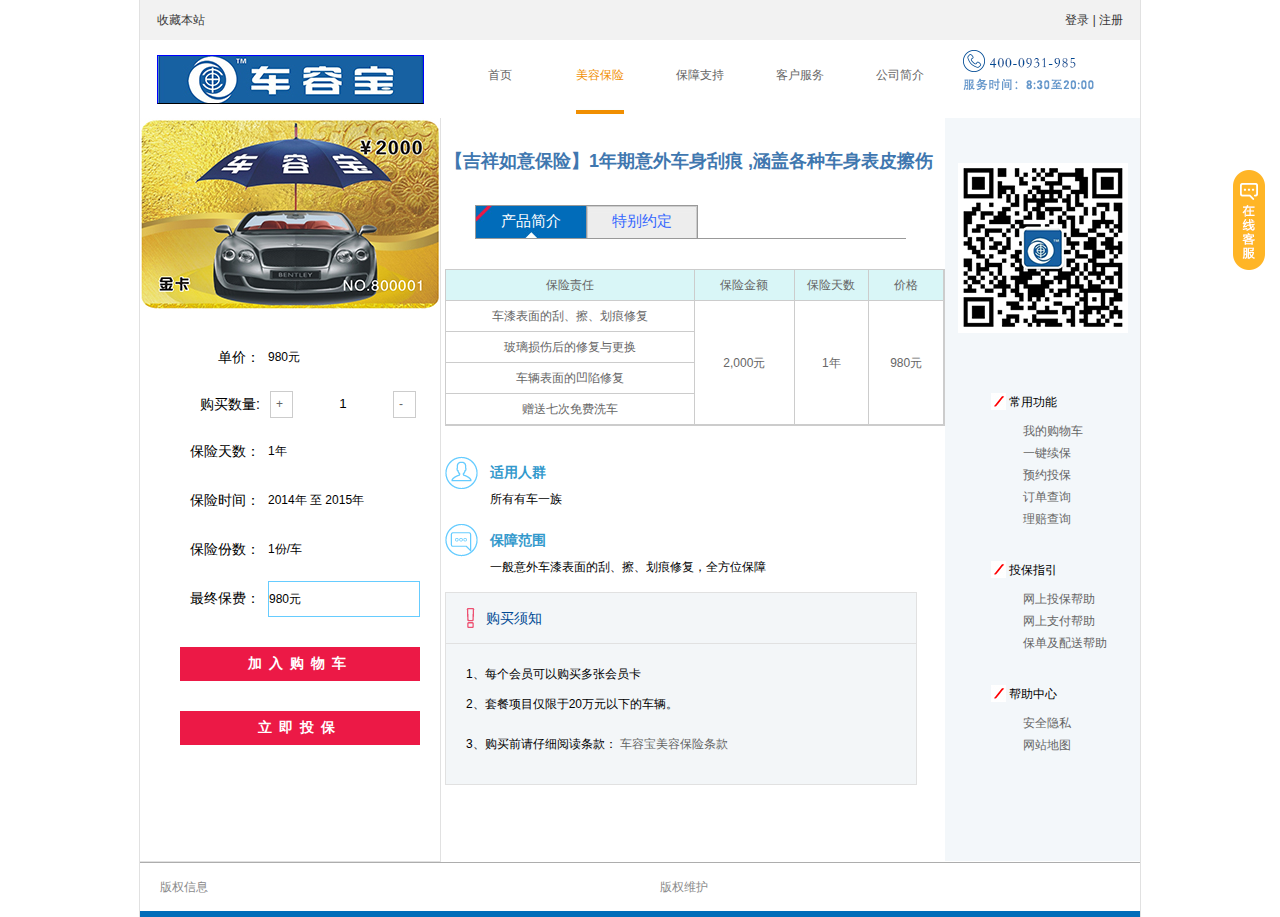
<file: cardbuy.html>
<!DOCTYPE HTML PUBLIC "-//W3C//DTD HTML 4.01 Transitional//EN"
"http://www.w3.org/TR/html4/loose.dtd">
<html xmlns="http://www.w3.org/1999/xhtml">
	<head>
		<meta http-equiv="Content-Type" content="text/html; charset=utf-8" />
		<title>车容宝会员卡购买</title>
		<script type="text/javascript" src="js/jquery-1.11.0.js" ></script>
		<script type="text/javascript" src="js/cardbuy.js"></script>

		<link rel="stylesheet" href="css/base.css" type="text/css" />
		<link rel="stylesheet" type="text/css" href="css/cardbuy.css" />
	</head>
	<body>
		<div id="container">
			<div id="header">
				<div class="head-login">
					<p class="fn-fav">
						<a href="javascript:void(0)" onclick="addBookmark()">
							收藏本站
						</a>
					</p>
					<p id="notLoginSpan" class="fn-login">
						<a href="#">
							登录
						</a>
						<i>|</i>
						<a href="#">
							注册
						</a>
					</p>
					<p id="alreadyLoginSpan" class="fn-login" style="display:none;">
						<a id="username" href="javascript:void(0);">
							您好
						</a>
						<i>|</i>
						<a href="#">
							退出
						</a>
						<i>|</i>
						<a href="#" target="_blank">
							会员中心
						</a>
					</p>
				</div>
				<div class="head-logo">
					<div class="head-nav">
						<h1></h1>
						<ul class="nav">
							<li>
								<a  href="index.html">
									首页
								</a>
							</li>
							<li>
								<a class="sel" href="#">
									美容保险
								</a>
							</li>
							<li>
								<a href="#">
									保障支持
								</a>
							</li>
							<li>
								<a  href="#/">
									客户服务
								</a>
							</li>
							<li>
								<a href="#">
									公司简介
								</a>
							</li>
						</ul>
					</div>
					<p>

					</p>
				</div>
			</div>
			<div id="main" class="fn_clear">
				<div class="sidebar fn_left">
					<div class="sidebar fn_left">
						<div class="banner">
							<img alt="吉祥如意保险" src="images/goldCardBig.jpg"  />
						</div>
						<div class="quick">
							<form id="baseInfoForm">
								<div class="form_list fn_clear">
									<div class="q_left fn_left" style="line-height: 34px;">
										单价：
									</div>
									<div class="q_right fn_left" style="line-height: 34px;">
										<span id="unitPrice">980</span>元
									</div>
								</div>
								<div class="form_list fn_clear">
									<div class="q_left fn_left">
										购买数量:
									</div>
									<div class="q_right fn_left">
										<div class="opCardNum">
											<a href="javascript:void(0)" id="increase">
												+
											</a>
											<input tag='1' name="buyCount" class="input_buyCount fn_left" value="1" />
											<a href="javascript:void(0)" id="decrease">
												-
											</a>
										</div>
									</div>
								</div>

								<div class="form_list fn_clear">
									<div class="q_left fn_left" style="line-height: 34px;">
										保险天数：
									</div>
									<div class="q_right fn_left" style="line-height: 34px;">
										1年
										<span class="quick_info"></span>
									</div>

								</div>
								<div class="form_list fn_clear">
									<div class="q_left fn_left" style="line-height: 34px;">
										保险时间：
									</div>
									<div class="q_right fn_left" style="line-height: 34px;">
										2014年  至   2015年
										<span class="quick_info"></span>
									</div>
								</div>
								<div class="form_list fn_clear">
									<div class="q_left fn_left" style="line-height: 34px;">
										保险份数：
									</div>
									<div class="q_right fn_left" style="line-height: 34px;">
										1份/车
										<span class="quick_info"></span>
									</div>
								</div>

								<div class="form_list fn_clear">
									<div class="q_left fn_left" style="line-height: 34px;">
										最终保费：
									</div>
									<div class="q_right fn_left" style="line-height: 34px;border: 1px solid  #66CCFF;">
										<span id="sumPrice">980</span>元
									</div>
								</div>
								<div class="form_list fn_clear sub">
									<button id="nextStep" class="submit" type="submit">
										加入购物车
									</button>

								</div>
								<div class="form_list fn_clear sub">

									<button id="nextStep" class="submit" type="submit">
										立即投保
									</button>

								</div>
							</form>
						</div>
					</div>
				</div>
				<div class="content fn_right">

					<div class="main fn_left">
						<div class="sub_title">
							<h2 style="color:#4077AF;font-size:18px;">【吉祥如意保险】1年期意外车身刮痕 ,涵盖各种车身表皮擦伤 </h2>
						</div>

						<div id="tab-container" class="sub_content">
							<div id="main_right_middle_title">
								<ul>
									<li class="a2">
										<a href="#">
											特别约定
										</a>
									</li>
									<li class="a3">
										<a href="#">
											产品简介
										</a>
									</li>
								</ul>
								<div id="main_right_middle_title_last"></div>
							</div>
							<div id="tab-01" class="sub_list" style="display: block;">
								<table class="table" width="100%" cellspacing="0" cellpadding="0">
									<tbody>
										<tr>
											<td width="50%" height="30" bgcolor="#d9f6f7" align="center">保险责任</td>
											<td width="20%" height="30" bgcolor="#d9f6f7" align="center">保险金额</td>
											<td width="15%" height="30" bgcolor="#d9f6f7" align="center">保险天数</td>
											<td width="15%" height="30" bgcolor="#d9f6f7" align="center">价格</td>
										</tr>
										<tr>
											<td height="30" bgcolor="#FFFFFF" align="center">车漆表面的刮、擦、划痕修复</td>
											<td height="30" rowspan="4" align="center">2,000元</td>
											<td bgcolor="#FFFFFF" align="center" rowspan="6">1年</td>
											<td bgcolor="#FFFFFF" align="center" rowspan="6">980元</td>
										</tr>
										<tr>
											<td height="30" bgcolor="#FFFFFF" align="center">玻璃损伤后的修复与更换</td>

										</tr>
										<tr>
											<td height="30" bgcolor="#FFFFFF" align="center">车辆表面的凹陷修复 </td>

										</tr>
										<tr>
											<td height="30" bgcolor="#FFFFFF" align="center">赠送七次免费洗车</td>

										</tr>

									</tbody>
								</table>
							</div>
							<div id="tab-02" class="sub_list_yd" style="display: none;">
								<p>
									1、会员日活动：公司组织省内游一次并赠送礼品（地点根据当时天气而定）。
								</p>
								<p>
									2，对于满一年无事故会员，可赠送车辆外观及轮胎免费保养一次、内室清洁一次以及发动机精洗保养一次。
								</p>
								<p>
									3，对于满两年无事故会员，公司给予国内五日游套餐（地点根据当时天气而定）。
								</p>
								<p>
									备注：	1.以上费用支出均由总部承担。
									2.以上套餐项目仅限于20万元以下的车辆。
								</p>

								<p>
									4、无其他特别约定
								</p>
							</div>
							<div class="sl_content">
								<div id="sl_01">
									<h3 class="sl_title">适用人群</h3>
								</div>
								<div class="sl_text">
									<p>
										所有有车一族
									</p>
								</div>
							</div>
							<div class="sl_content">
								<div id="sl_07">
									<h3 class="sl_title">保障范围</h3>
								</div>
								<div class="sl_text">
									<p>
										一般意外车漆表面的刮、擦、划痕修复，全方位保障
									</p>
								</div>
							</div>
							<div class="sl_tip">
								<div class="tip_title">
									购买须知
								</div>
								<div class="tip_text">
									<p>
										1、每个会员可以购买多张会员卡
									</p>
									<p>
										2、套餐项目仅限于20万元以下的车辆。
									</p>
									<p>
										3、购买前请仔细阅读条款：
										<a target="_blank" href="#">
											车容宝美容保险条款
										</a>
									</p>
								</div>
							</div>
						</div>
					</div>

					<div class="bar_right fn_right">
						<div class="wx-code"></div>
						<div class="kf"></div>
						<div class="sidenav">
							<dl>
								<dt>
									常用功能
								</dt>
								<dd>
									<a href="#" ref="nofollow" target="_blank">
										我的购物车
									</a>
								</dd>
								<dd>
									<a href="#" ref="nofollow" target="_blank">
										一键续保
									</a>
								</dd>
								<dd>
									<a href="#" ref="nofollow" target="_blank">
										预约投保
									</a>
								</dd>
								<dd>
									<a href="#" ref="nofollow" target="_blank">
										订单查询
									</a>
								</dd>
								<dd>
									<a href="#" ref="nofollow" target="_self">
										理赔查询
									</a>
								</dd>
							</dl>
							<dl>
								<dt>
									投保指引
								</dt>
								<dd>
									<a href="#" target="_blank">
										网上投保帮助
									</a>
								</dd>
								<dd>
									<a href="#" target="_blank">
										网上支付帮助
									</a>
								</dd>
								<dd>
									<a href="#" target="_blank">
										保单及配送帮助
									</a>
								</dd>
							</dl>
							<dl>
								<dt>
									帮助中心
								</dt>
								<dd>
									<a href="#" target="_blank">
										安全隐私
									</a>
								</dd>
								<dd>
									<a href="http://www.axatp.com/helpcenter/sitemap.html" target="_blank">
										网站地图
									</a>
								</dd>
							</dl>

						</div>
					</div>
				</div>
			</div>

			<div id="footer" class="fn_clear">
				<div class="copyright fn_clear">
					<div class="copyright_info">
						版权信息
					</div>
					<div class="bottom_icos">
						版权维护
					</div>
				</div>
			</div>
			<div id="fixedDiv" class="online_service">
				<a target="_blank" href="#">
					<img src="images/online_service.png">
				</a>
			</div>
		</div>
	</body>
</html>
</file>
<file: css/base.css>
*{
	margin: 0;
	padding: 0;
	scrolling=no
}

html {
    color: #000;
}

body {
	font: 12px/1.5 '微软雅黑',arial,宋体;
	background-color: #fff;
}
#container {
	margin: 0 auto;
	width:1000px;
	height: auto;
	text-align: left;
	border-left: 1px solid #e1e1e1;
	border-right: 1px solid #e1e1e1;
	background: none repeat scroll 0 0 #fff;
}
a:hover {
    text-decoration: underline;
}
.head-login a, .head-login a:link, .head-login a:hover {
    color: #393939;
}
a {
	line-height: 40px;
    color: #666666;
    text-decoration: none;
}
ol li,ul li{
	list-style: none;
	margin: 0;
	padding: 0;
	
}
h1, h2, h3, h4, h5, h6 {
    font-size: 100%;
    font-weight: 400;
}
.fn_clear:after {
    clear: both;
    content: " ";
    display: block;
    font-size: 0;
    height: 0;
    visibility: hidden;
}
#header {
	clear:both;
    margin: 0 auto;
    width: 100%;
}
.head-login .fn-login {
    color: #393939;
    float: right;
    line-height: 40px;
}
.head-logo {
	width: 93%;
    border-bottom: 1px solid #e1e1e1;
    height: 78px;
    padding: 0 50px 0 17px;
    font-size: 100%;
    font-weight: 500;
    border: 0px solid blue;
}
.head-logo h1{
	background: url("../images/logo.jpg") no-repeat scroll 0 0 rgba(0, 0, 0, 0);
	background-position: 0 -15px;
    float: left;
    height: 47px;
    width: 265px;
    border:1px solid blue;
    border-bottom: 1px solid;
    margin-top: 15px;
}
.head-logo p {
    background: url("../images/tel.png") no-repeat scroll 0 0 rgba(0, 0, 0, 0);
    float: right;
    display: block;
    height: 55px;
    margin-top: -50px;
    width: 154px;
    margin-right: -30px;
    border:0px solid blue;
}
#header .nav li {
	margin-top: 5px;
    float: left;
    text-align: center;
    width: 100px;
}
#header .nav {
    float: left;
    font-size: 12px;
    height: 60px;
    line-height: 60px;
    padding-left: 26px;
    width: 66%;
}
#header .nav li a {
    background: none repeat scroll 0 0 #fff;
    display: inline-block;
    height: 60px;
}
.head-login{
    background-color: #f2f2f2;
    height: 40px;
    padding: 0 17px;
    border: 0px solid blue;
}
#header .nav li a.current {
    border-bottom: 4px solid #f19108;
    color: #f19108;
    height: 55px;
    text-decoration: none;
}
#header .nav li a:hover, #header .nav li a.sel {
    background: url("../images/border.jpg") no-repeat scroll center bottom rgba(0, 0, 0, 0);
    color: #f19108;
    height: 60px;
    text-decoration: none;
}
#footer {
	
    border-bottom: 6px solid #006cb9;
    border-top: 1px solid #adadad;
    margin: 0 auto;
    width: 100%;
}
.copyright {
    color: #8b8b8b;
    font-size: 9pt;
    line-height: 18px;
    padding: 15px 0 15px 20px;
}
.copyright_info {
    float: left;
    width: 500px;
}
.foot-link {
    background-color: #f7f7f7;
    padding: 20px 0 20px 20px;
}
.foot-link dd a, .foot-link dd a:link, .foot-link dd a:hover {
    color: #808080;
}
.fn_clear {
}
.fn-fav{
	float: left;
    line-height: 40px;
    font: 12px/1.5 '微软雅黑',arial,宋体;
}
.foot-link dl {
    float: left;
    font-size: 9pt;
    padding-right: 40px;
}
.foot-link .dl1 {
    width: 324px;
}
.foot-link dt {
    border-left: 3px solid #585858;
    color: #585858;
    font-size: 14px;
    height: 18px;
    line-height: 18px;
    padding-left: 7px;
}
.foot-link dt a, .foot-link dt a:link, .foot-link dt a:hover {
    color: #585858;
}
.foot-link dd {
    line-height: 20px;
    padding-left: 10px;
    padding-top: 5px;
}
.foot-link dd a {
    margin-right: 10px;
}
.online_service {
    position: fixed;
    right: 15px;
    top: 170px;
}
.fn_left {
    float: left;
}
.fn_right{
	float: right;
}
</file>
<file: css/cardbuy.css>
.sidebar{
    border-bottom: 1px solid #e1e1e1;
    border-right: 1px solid #e1e1e1;
    width: 800px;
    height: 743px;
}
.fn_left{
    float: left;
}
.fn_right{
	display: block;
    float: right;
}
.bar_right {
	float: right;
	height: 743px;
    border: 0px solid blue;
    text-align: center;
    width: 195px;
    background: #F3F7FA;
}
.wx-code {
    background: url("../images/ewm.png") no-repeat scroll 0 0 rgba(0, 0, 0, 0);
    height: 180px;
    margin: 45px auto 0;
    width: 170px;
}
.sidenav {
    padding: 30px 0 0 46px;
}
.sidenav dl {
	float: left;
    font-size: 12px;
    margin: 20px 0;
}
.sidenav dl dt {
    background: url("../images/ico3.jpg") no-repeat scroll 0 0 rgba(0, 0, 0, 0);
    padding-left: 18px;
    text-align: left;
}
.sidenav dl dd {
    height: 22px;
    line-height: 22px;
    padding-left: 32px;
    text-align: left;
}
.sidebar{
	width: 300px;
}
.quick{
	border: 0px solid blue;
}
.quick {
    margin: 30px 0 30px 40px;
}
.quick p {
    height: 20px;
    margin-bottom: 20px;
}
.q_right {
	border: 0px solid blue;
    line-height: 32px;
    width: 150px;
}
.q_left {
	border: 0px solid blue;
    margin-right: 8px;
    text-align: right;
    width: 80px;
    font-size: 14px;
    line-height: 30px;
}
.opCardNum a{
	text-decoration: none;
	line-height: 25px;
	float: left;
	display: block;
	height: 25px;
	border: 1px solid blue;
	width: 16px;
	padding-left: 5px;
	border: 1px solid #CCCCCC;
}
.opCardNum{
	margin-top: 2px;
	margin-left: 2px;
	float: left;
}
.opCardNum a:hover{
	cursor: pointer;
}
.input_buyCount{
	border: 0px solid #66CCFF;
	display: block;
	width: 100px;
	height: 25px;
	text-align: center;
}

.q_left {
    margin-right: 8px;
    text-align: right;
    width: 80px;
}
.fn_left {
    float: left;
}
.fn_left, .fn_right {
    display: inline;
}
body, div, dl, dt, dd, ul, ol, li, h1, h2, h3, h4, h5, h6, pre, code, form, fieldset, legend, input, textarea, p, blockquote, th, td, hr, button, article, aside, details, figcaption, figure, footer, header, hgroup, menu, nav, section {
    margin: 0;
    outline: 0 none;
    padding: 0;
}
.fn_clear:after {
    clear: both;
    content: " ";
    display: block;
    font-size: 0;
    height: 0;
    visibility: hidden;
}
.fn_clear {
}
.form_list {
	margin-top: 15px;
    line-height: 34px;
}
.sub{
	margin-top: 30px;
	margin-bottom: 20px;
}
.submit {
    background: none repeat scroll 0 0 #ec1946;
    border: medium none;
    color: #fff;
    cursor: pointer;
    font-size: 14px;
    font-weight: bold;
    height: 34px;
    letter-spacing: 0.5em;
    text-align: center;
    width: 240px;
}
/*.content {
    padding-bottom: 80px;
}*/
.sub_title {
    color: #004a94;
    font-size: 20px;
    margin: 30px 0;
    text-align: left;
}
.sub_title h2{
    color: #4077af;
    font-size: 18px;
    font-weight: bold;
    white-space : normal;
}
.main{
	width: 500px;
	float: left;
	border: 0px solid blue;
	height: auto;
}

/*右边内容*/
#main_right_middle_text{
	margin:0 auto;
	margin-top:40px;
	width:90%;
}
#main_right_middle_title ul li a{
	/*设置字体和行高*/
	font: 15px/2 'Microsoft YaHei','微软雅黑',arial,宋体b8b\4f53;
	color:#36F;
}
#main_right_middle_title{
	margin-left: 30px;
}
#main_right_middle_title ul {
    float: left;
}
#main_right_middle_title ul li {
    background: url("../images/tabs_bg.jpg") repeat-y scroll -110px 0 rgba(0, 0, 0, 0);
    border-bottom: thin solid #999;
    border-left: thin solid #999;
    border-top: thin solid #999;
    float: right;
    height: 32px;
    text-align: center;
    width: 110px;
}
/*下划线*/
#main_right_middle_title_last{
	float:left;
	height:33px;
	border-bottom:#999 solid 1px;
	border-left:#999 solid 1px;
}
/*表格价目样式控制*/
.table {
	float: left;
	margin-top: 30px;
    border: 1px solid #ccc;
    margin-bottom: 30px;
}
.table td {
    border-bottom: 1px solid #ccc;
    border-right: 1px solid #ccc;
}
.sub_table td {
    border-bottom: 1px solid #ccc;
    border-right: medium none;
}
.sub_list {
    color: #666;
    margin-top: 30px;
}
.sub_list_yd {
	float: left;
    border: 1px solid #e1e1e1;
    color: #666;
    height: 140px;
    margin: 30px 0;
    padding: 10px;
}
.sub_list_yd p {
	width: 475px;
	white-space: normal;
    line-height: 20px;
    margin-bottom: 5px;
}
.sl_title {
    color: #3399cc;
    font-size: 14px;
    height: 33px;
    line-height: 33px;
    padding-left: 45px;
    width: 100%;
}
.sl_content {
    margin-bottom: 20px;
}
#sl_01 {
	float: left;
	width: 100%;
    background: url("../images/sub_icon.png") no-repeat scroll 0 0 rgba(0, 0, 0, 0);
}
#sl_07 {
	float: left;
	width: 100%;
    background: url("../images/sub_icon.png") no-repeat scroll 0 -199px rgba(0, 0, 0, 0);
}
h3 {
    color: #666;
    font-size: 12px;
    font-weight: bold;
}
.sl_text {
	float: left;
    line-height: 20px;
    padding-left: 45px;
}
.sl_text p {
    margin-bottom: 15px;
}
.sl_tip {
	width: 470px;
	float: left;
    background: none repeat scroll 0 0 #f3f6f8;
    border: 1px solid #e1e1e1;
}
.tip_text {
    margin: 20px 0;
}
.tip_title {
    background: url("../images/tip_icon.png") no-repeat scroll 20px center rgba(0, 0, 0, 0);
    border-bottom: 1px solid #e1e1e1;
    color: #004a94;
    font-size: 14px;
    height: 50px;
    line-height: 50px;
    padding-left: 40px;
}
.tip_text p {
    line-height: 20px;
    margin-bottom: 10px;
    padding-left: 20px;
}
</file>
